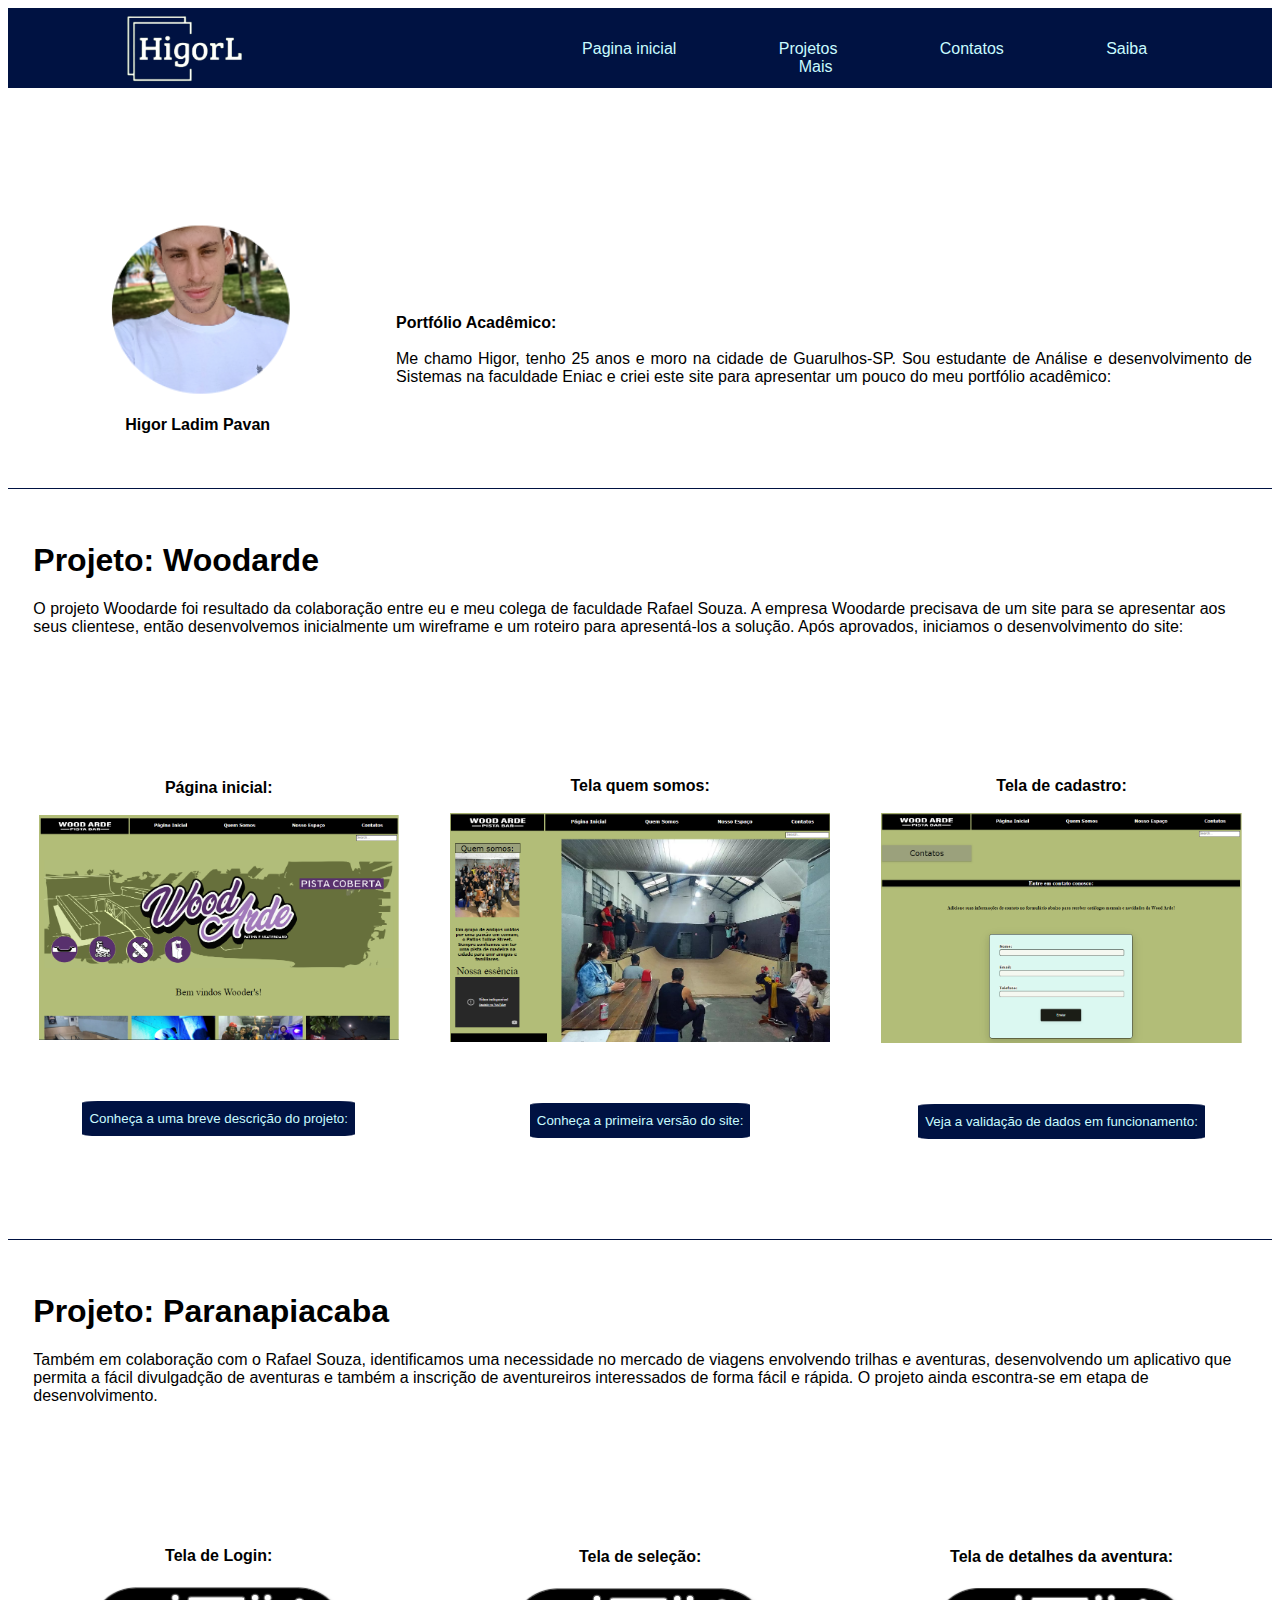
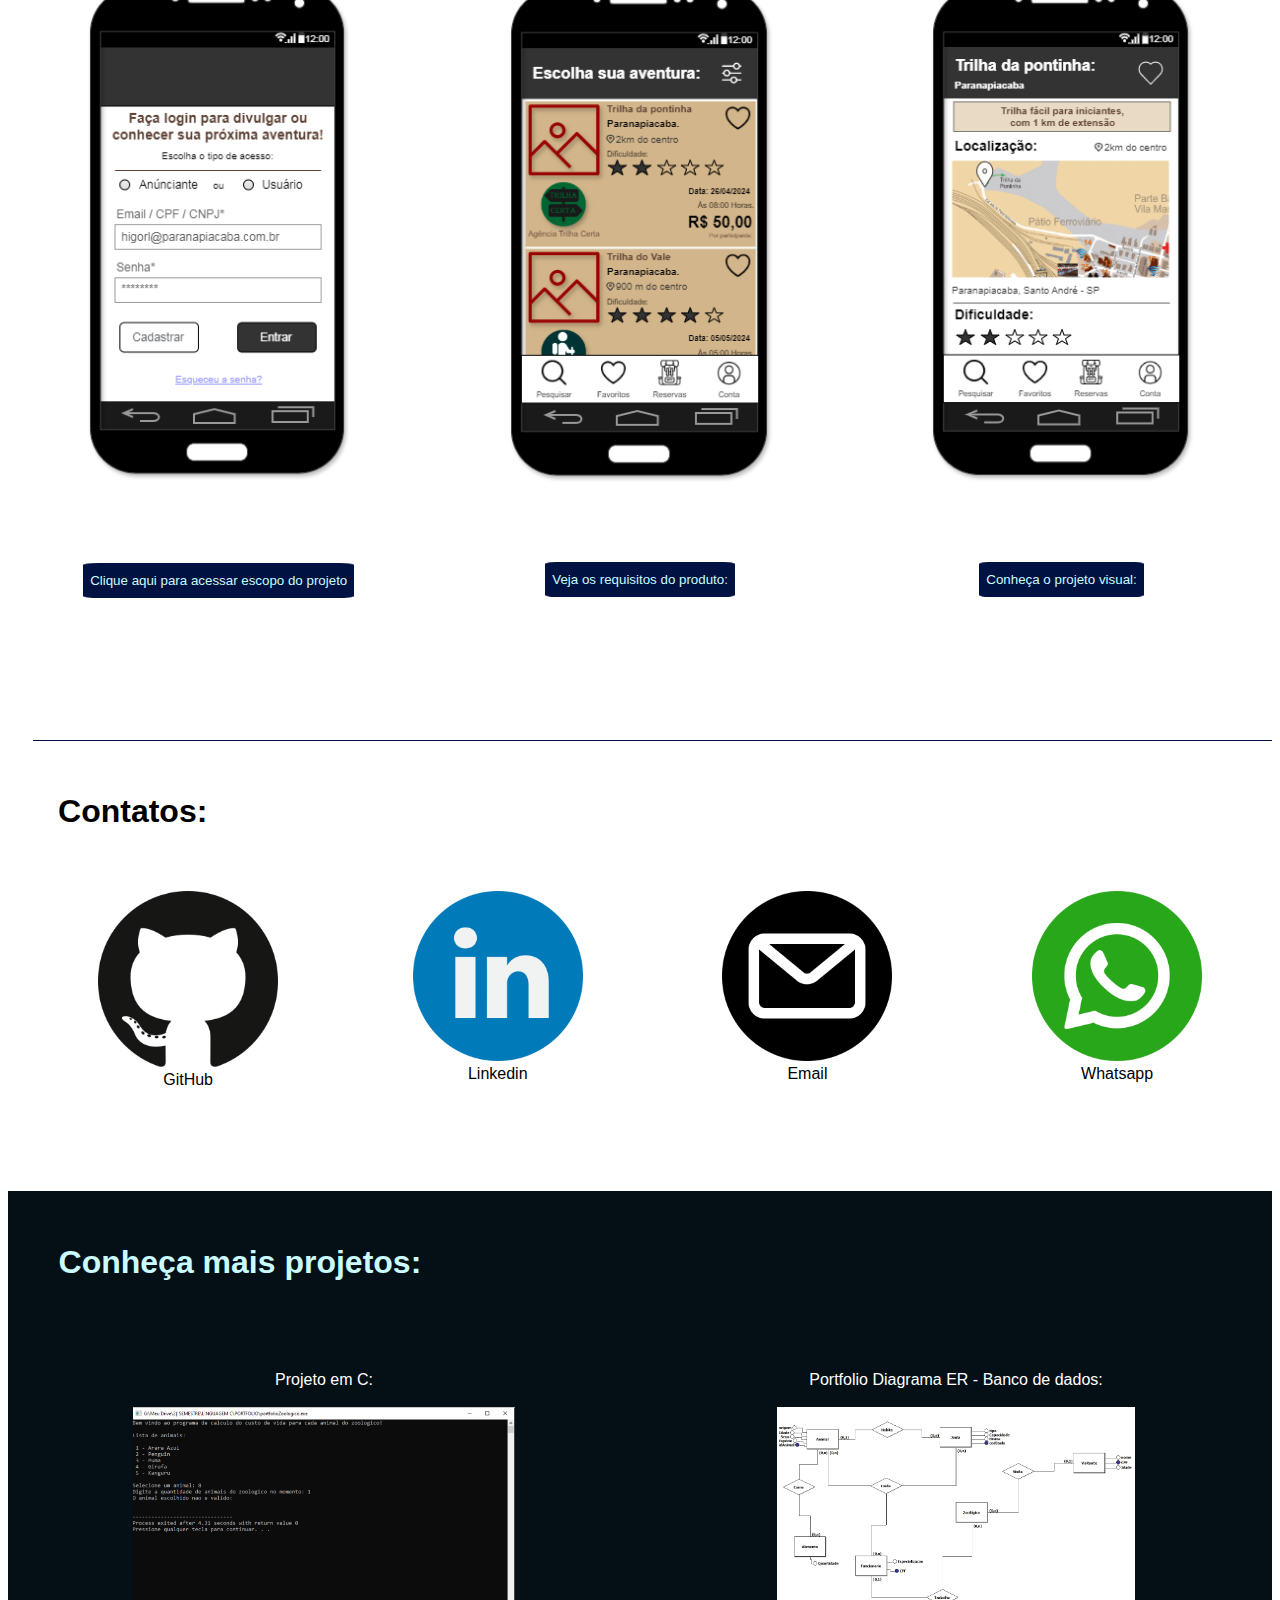
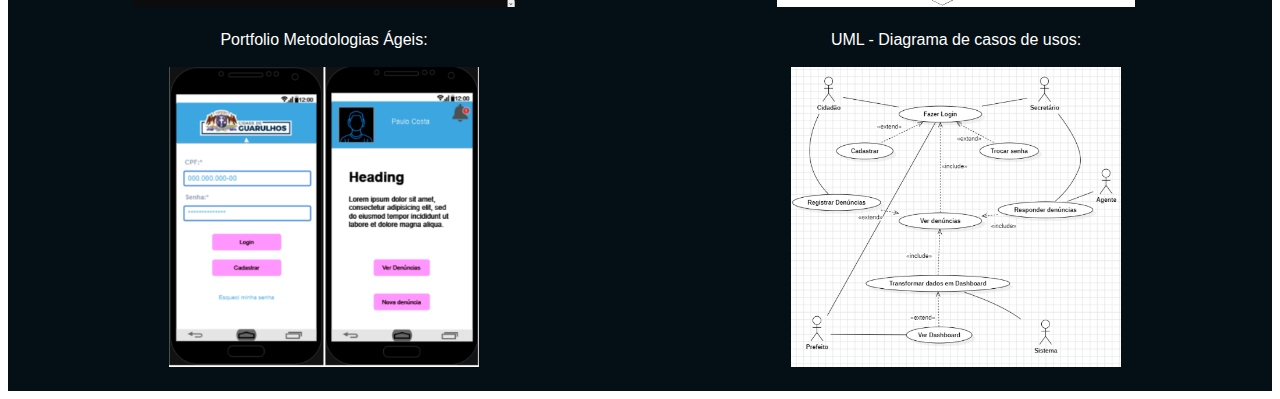
<file: index.html>
<!DOCTYPE html>
<html lang="pt-br">
    <head>
        <title>Portfólio Higor</title>
        <meta charset="utf-8">
        <link rel="stylesheet" href="portfolio_higor_estilo.css">
    </head>
    <body>
        <!--cabecalho da pagina-->
        <div id="cabecalho">
            <div id="logo">
                <a><img src="logo_HigorL.png" height="70px"></a>
            </div>
            <div id="menu">
                <ul>
                    <li><a href="#inicio">Pagina inicial</a></li>
                    <li><a href="#woodarde">Projetos     </a></li>
                    <li><a href="#contatos">Contatos      </a></li>
                    <li><a href="#rodape">Saiba Mais    </a></li>                    
                </ul>
            </div>
        </div>
        <!--inicio da pagina e apresentacao-->
        <div id="inicio">
            <div id="foto">
                <img src="foto1.png" height="60%"><br>
                <a><strong>Higor Ladim Pavan</strong></a>
            </div>
            <div id="texto">
                    <a><strong>Portfólio Acadêmico:</strong></a><br><br>
                <a>    Me chamo Higor, tenho 25 anos e moro na cidade de Guarulhos-SP. Sou estudante de Análise e desenvolvimento de Sistemas na faculdade Eniac e criei este site para apresentar um pouco do meu portfólio acadêmico:</a><br>
            </div>
        </div>
        <!--apresentando woodarde-->
        <div id="woodarde">
            <div id="textWoodarde">
                <h1>Projeto: Woodarde</h1>
                <a>O projeto Woodarde foi resultado da colaboração entre eu e meu colega de faculdade Rafael Souza. A empresa Woodarde precisava de um site para se apresentar aos seus clientese, então desenvolvemos inicialmente um wireframe e um roteiro para apresentá-los a solução. Após aprovados, iniciamos o desenvolvimento do site:</a>
            </div>        
            <div id="woodImg1">
                <a><strong>Página inicial:</strong></a><br><br>
                <img src="woodImg1.PNG" width="95%">
                <button type="button"><a href="https://drive.google.com/file/d/16cKtMjzUoA_K3hjKoLFT--DnHYVnmmOw/view?usp=sharing" target="blank">Conheça a uma breve descrição do projeto:</a></button>
            </div>                    
            <div id="woodImg2">
                <a><strong>Tela quem somos:</strong></a><br><br>
                <img src="woodImg2.PNG" width="100%">
                <button type="button"><a href="https://www.youtube.com/watch?v=XuIgHYBIvTw&feature=youtu.be" target="blank">Conheça a primeira versão do site:</a></button>
            </div>
            <div id="woodImg3">
                <a><strong>Tela de cadastro:</strong></a><br><br>
                <img src="woodImg3.PNG" width="95%"><button type="button"><a href="https://www.youtube.com/watch?v=256GVlOOM48" target="blank">Veja a validação de dados em funcionamento:</a></button>
            </div>
        </div>
        <!--apresentando paranapiacaba-->
        <div id="paranapiacaba">
            <div id="textParanapiacaba">
                <h1>Projeto: Paranapiacaba</h1>
                <a>Também em colaboração com o Rafael Souza, identificamos uma necessidade no mercado de viagens envolvendo trilhas e aventuras, desenvolvendo um aplicativo que permita a fácil divulgadção de aventuras e também a inscrição de aventureiros interessados de forma fácil e rápida. O projeto ainda escontra-se em etapa de desenvolvimento.</a>
            </div>
            <div id="paraImg1">
                <a><strong>Tela de Login:</strong></a><br><br>
                <img src="paraImg1.png" width="70%">
                <button type="button"><a href="https://drive.google.com/file/d/1n2EUpncM4XeEaLCEqDJAJ2Y4oPT0Lx9K/view?usp=sharing" target="blank">Clique aqui para acessar escopo do projeto</a></button>                
            </div>
            <div id="paraImg2">
                <a><strong>Tela de seleção:</strong></a><br><br>
                <img src="paraImg2.png" width="70%">
                <button type="button"><a href="https://drive.google.com/file/d/1UuvPScpkVB504_lMkug6f6IImyhtIVGL/view?usp=sharing" target="blank">Veja os requisitos do produto:</a></button>                
            </div>
            <div id="paraImg3">
                <a><strong>Tela de detalhes da aventura:</strong></a><br><br>
                <img src="paraImg3.png" width="70%">
                <button type="button"><a href="https://www.youtube.com/watch?v=ezuwLwmk_WA&feature=youtu.be" target="blank">Conheça o projeto visual:</a></button>                
            </div>
        </div>
        <!--apresentando contatos-->
        <div id="contatos">
            <div id="textContatos">
                <h1>Contatos:</h1>
            </div>
            <div id="git">
                <a href="https://github.com/higorladim" target="blank"><img src="gitIcon.png" width="180px"></a><br><a>GitHub</a>           
            </div>
            <div id="linkedin">
                <a href="https://www.linkedin.com/in/higor-ladim-pavan-345b242b4/" target="blank"><img src="linkedinIcon.png" width="170px"></a><br><a>Linkedin</a>
            </div>
            <div id="email">
                <a href="mailto:203372023@eniac.edu.br" target="blank"><img src="emailIcon.png" width="170px"></a><br><a>Email</a>
            </div>
            <div id="wpp">
                <a href="https://wa.me/5511998121628" target="blank"><img src="wppIcon.png" width="170px"></a><br><a>Whatsapp</a>
            </div>
        </div>
                <div id="rodape">
                        <div id="rodapeTxt">
                            <h1><strong>Conheça mais projetos:</strong><br></h1>
                        </div>                        
                        <div id="portfolioC">
                            <a href="https://drive.google.com/file/d/1-Pus4EmY3ny_dIGgXXGdpzkYYGIoE988/view?usp=sharing" target="blank">Projeto em C:<br><br><img src="imgC.PNG" height="200px"></a><br>
                        </div>
                        <div id="portfolioBD">
                            <a href="https://drive.google.com/file/d/1H7U2dr-ztZgvyitwXMuRs4Yqo3EezuIs/view?usp=sharing" target="blank">Portfolio Diagrama ER - Banco de dados:<br><br><img src="imgER.jpg" height="200px"></a><br>
                        </div>
                        <div id="portfolioAgeis">
                            <a href="https://drive.google.com/file/d/1bQ_1ZH3S9i_YMgObGT5s7jimaCrtSLsj/view?usp=sharing" target="blank">Portfolio Metodologias Ágeis:<br><br><img src="imgAgeis.PNG" height="300px"></a><br>
                        </div>
                        <div id="portfolioUML">
                            <a href="https://drive.google.com/file/d/1MPhLL3YMs3I5dJG-6pF4NFS5Rzd2Mv5k/view?usp=sharing" target="blank">UML - Diagrama de casos de usos: <br><br><img src="imgUML.PNG" height="300px"></a>                      
                        </div>                    
                </div>
                
                   
    </body>
    



</html>
</file>
<file: portfolio_higor_estilo.css>
*{
    font-family: Arial, Helvetica, sans-serif;
}


#cabecalho{
    background-color: #001242;
    display: grid;
    grid-template-areas:
    "logo menu";
    grid-template-columns: 35% 65%;
    height: 80px;
}

#logo{
    grid-area: logo;
    display: flex;
    text-align: center;
    align-items: center;
    justify-content:center;
    margin-right: 20%;
}

#logo a{
    display: flex;
    text-align: center;
    align-items: center;
    justify-content: center;

}

#menu{
    color: #C9FBFF;
    width: 90%;
    text-align: center;
    align-content: center;
    justify-content: center;
    height: 10px;
    margin-top: 2%;
    margin-bottom: 0.5%;
}

#foto:hover{
    opacity: 90%;
}

#menu ul{
    list-style: none;
}

#menu li{
    padding-left: 7%;
    padding-right: 7%;
    display: inline;
}

#menu li a{
    color: #C9FBFF;
    text-decoration: none;
}

#menu li a:hover{
    color: #666666;
}

#inicio{
    display: grid;
    grid-template-areas:
    "foto texto";
    grid-template-columns: 30% 70%;
    height: 60px;
    height: 400px;
}

#foto{
    margin-top: 20%;
    display:inline;
    align-content: center;
    text-align: center;
}

#texto{
    margin-left: 1%;
    margin-right: 20px;
    margin-top: 14%;
    display:inline;
    align-content: center;
    text-align: justify; 
}

#woodarde{
    border-top: 1px solid #001242;
    display: grid;
    grid-template-areas:
    "textWoodarde textWoodarde textWoodarde"
    "woodImg1 woodImg2 woodImg3";
    grid-template-columns: 33.34% 33.34% 33.34%;
    grid-template-rows: 25% 75%;
    height: 750px;
}

#textWoodarde{
    grid-area: textWoodarde;
    margin-left: 2%;
    margin-right: 2%;
    margin-top: 2.5%;
}

#woodImg1{
    grid-area: woodImg1;
    align-items: center;
    text-align: center;
    align-content: center;
}

#woodImg1 button{
    align-items: center;
    text-align: center;
    align-content: center;  
    border-radius: 6%;
    height: 35px;
    border: #001242 solid 1px;
    margin-top: 15%;
    margin-left: 13%;
    margin-right: 13%;
    background-color: #001242;
    color: #C9FBFF;
}

#woodImg1 button:hover{
    background-color: #313131;
}

#woodImg1 button a{
    color: #C9FBFF;
    text-decoration: none;
    text-align: center;
}

#woodImg2 button{
    align-items: center;
    text-align: center;
    align-content: center;  
    border-radius: 6%;
    height: 35px;
    border: #001242 solid 1px;
    margin-top: 15%;
    margin-left: 13%;
    margin-right: 13%;
    background-color: #001242;
    color: #C9FBFF;
}

#woodImg2 button:hover{
    background-color: #313131;
}

#woodImg2 button a{
    color: #C9FBFF;
    text-decoration: none;
    text-align: center;
}



#woodImg2{
    grid-area: woodImg2;
    align-items: center;
    text-align: center;
    align-content: center;
}


#woodImg2 button:hover{
    background-color: #313131;
}

#woodImg3{
    grid-area: woodImg3;
    align-items: center;
    text-align: center;
    align-content: center;
}

#woodImg3 button{
    border-radius: 6%;
    height: 35px;
    border: #001242 solid 1px;
    margin-top: 15%;
    margin-left: 10%;
    margin-right: 10%;
    background-color: #001242;
    color: #C9FBFF;
}

#woodImg3 button:hover{
    background-color: #313131;
}

#woodImg3 button a{
    color: #C9FBFF;
    text-decoration: none;
    text-align: center;
}

#woodImg1, #woodImg2, #woodImg3{
    margin-left: 5%;
    margin-right:5%;
    margin-top: 15%;
    margin-bottom: 15%;
}


#paranapiacaba{
    border-top: 1px solid #001242;
    height: 450px;
    display: grid;
    grid-template-areas:
    "textParanapiacaba textParanapiacaba textParanapiacaba"
    "paraImg1 paraImg2 paraImg3";
    grid-template-columns: 33.34% 33.34% 33.34%;
    grid-template-rows: 15% 85%;
    height: 60px;
    height: 1100px;
}

#textParanapiacaba{
    grid-area: textParanapiacaba;
    margin-left: 2%;
    margin-right: 2%;
    margin-top: 2.5%;
}

#paraImg1{
    margin-top: 5%;
    grid-area: paraImg1;
    align-items: center;
    text-align: center;
    align-content: center;
}

#paraImg1 button{
    border-radius: 6%;
    height: 35px;
    border: #001242 solid 1px;
    margin-top: 20%;
    margin-left: 10%;
    margin-right: 10%;
    background-color: #001242;
    color: #C9FBFF;
}

#paraImg1 button:hover{
    background-color: #313131;
}

#paraImg1 button a{
    color: #C9FBFF;
    text-decoration: none;
    text-align: center;
}

#paraImg2 button{
    border-radius: 6%;
    height: 35px;
    border: #001242 solid 1px;
    margin-top: 20%;
    margin-left: 10%;
    margin-right: 10%;
    background-color: #001242;
    color: #C9FBFF;
}

#paraImg2 button:hover{
    background-color: #313131;
}

#paraImg2 button a{
    color: #C9FBFF;
    text-decoration: none;
    text-align: center;
}

#paraImg3 button{
    border-radius: 6%;
    height: 35px;
    border: #001242 solid 1px;
    margin-top: 20%;
    margin-left: 10%;
    margin-right: 10%;
    background-color: #001242;
    color: #C9FBFF;
}

#paraImg3 button:hover{
    background-color: #313131;
}

#paraImg3 button a{
    color: #C9FBFF;
    text-decoration: none;
    text-align: center;
}

#paraImg2{
    margin-top: 5%;
    grid-area: paraImg2;
    align-items: center;
    text-align: center;
    align-content: center;
}

#paraImg3{
    margin-top: 5%;
    grid-area: paraImg3;
    align-items: center;
    text-align: center;
    align-content: center;
}

#paraImg1, #paraImg2, #paraImg3{
    margin-left: 5%;
    margin-right:5%;
    margin-top: 15%;
    margin-bottom: 15%;
}

#contatos{
    border-top: 1px solid #001242;
    display: grid;
    grid-template-areas:
    "textContatos textContatos textContatos textContatos"
    "git linkedin email wpp";
    grid-template-columns: 25% 25% 25% 25%;
    grid-template-rows: 30% 70%;
    margin-left: 2%;
    height: 60px;
    height: 450px;
}

#textContatos{
    grid-area: textContatos;
    margin-left: 2%;
    margin-right: 2%;
    margin-top: 2.5%;
}

#git{
    grid-area: git;
    margin-top: 5%;
    text-align: center;
}

#git:hover{
    opacity: 0.5;
}

#linkedin{
    grid-area: linkedin;
    margin-top: 5%;
    text-align: center;
}

#linkedin:hover{
    opacity: 0.5;
}

#email{
    grid-area: email;
    margin-top: 5%;
    text-align: center;
}

#email:hover{
    opacity: 0.5;
}

#wpp{
    grid-area: wpp;
    margin-top: 5%;
    text-align: center;
}

#wpp:hover{
    opacity: 0.5;
}

#rodape{
    background-color: #040f16;
    color: #C9FBFF;
    display: grid;
    grid-template-areas:
    "rodapeTxt rodapeTxt"
    "portfolioC portfolioBD"
    "portfolioAgeis portfolioUML";
    grid-template-columns: 50% 50%;
    grid-template-rows: 20% 35% 35%;
    height: 800px;
}

#rodape a{
    height: 450px;
    background-color: #040f16;
    color: white;
    text-decoration: none;
}

#rodapeTxt{
    grid-area: rodapeTxt;
    margin-left: 4%;
    margin-right: 2%;
    margin-top: 2.5%;
}

#portfolioC{
    grid-area: portfolioC;
    align-items: center;
    text-align: center;
    align-content: center;
}

#portfolioC:hover{
    opacity: 60%;
}

#portfolioBD{
    grid-area: portfolioBD;
    align-items: center;
    text-align: center;
    align-content: center;
}

#portfolioBD:hover{
    opacity: 60%;
}

#portfolioAgeis{
    grid-area: portfolioAgeis;
    align-items: center;
    text-align: center;
    align-content: center;
}

#portfolioAgeis:hover{
    opacity: 60%;
}

#portfolioUML{
    grid-area: portfolioUML;
    align-items: center;
    text-align: center;
    align-content: center;  
}

#portfolioUML:hover{
    opacity: 60%;
}

#final{
    background-color: #040f16;
    color: #C9FBFF;
    align-items: center;
    text-align: center;
    align-content: center;

}
</file>
